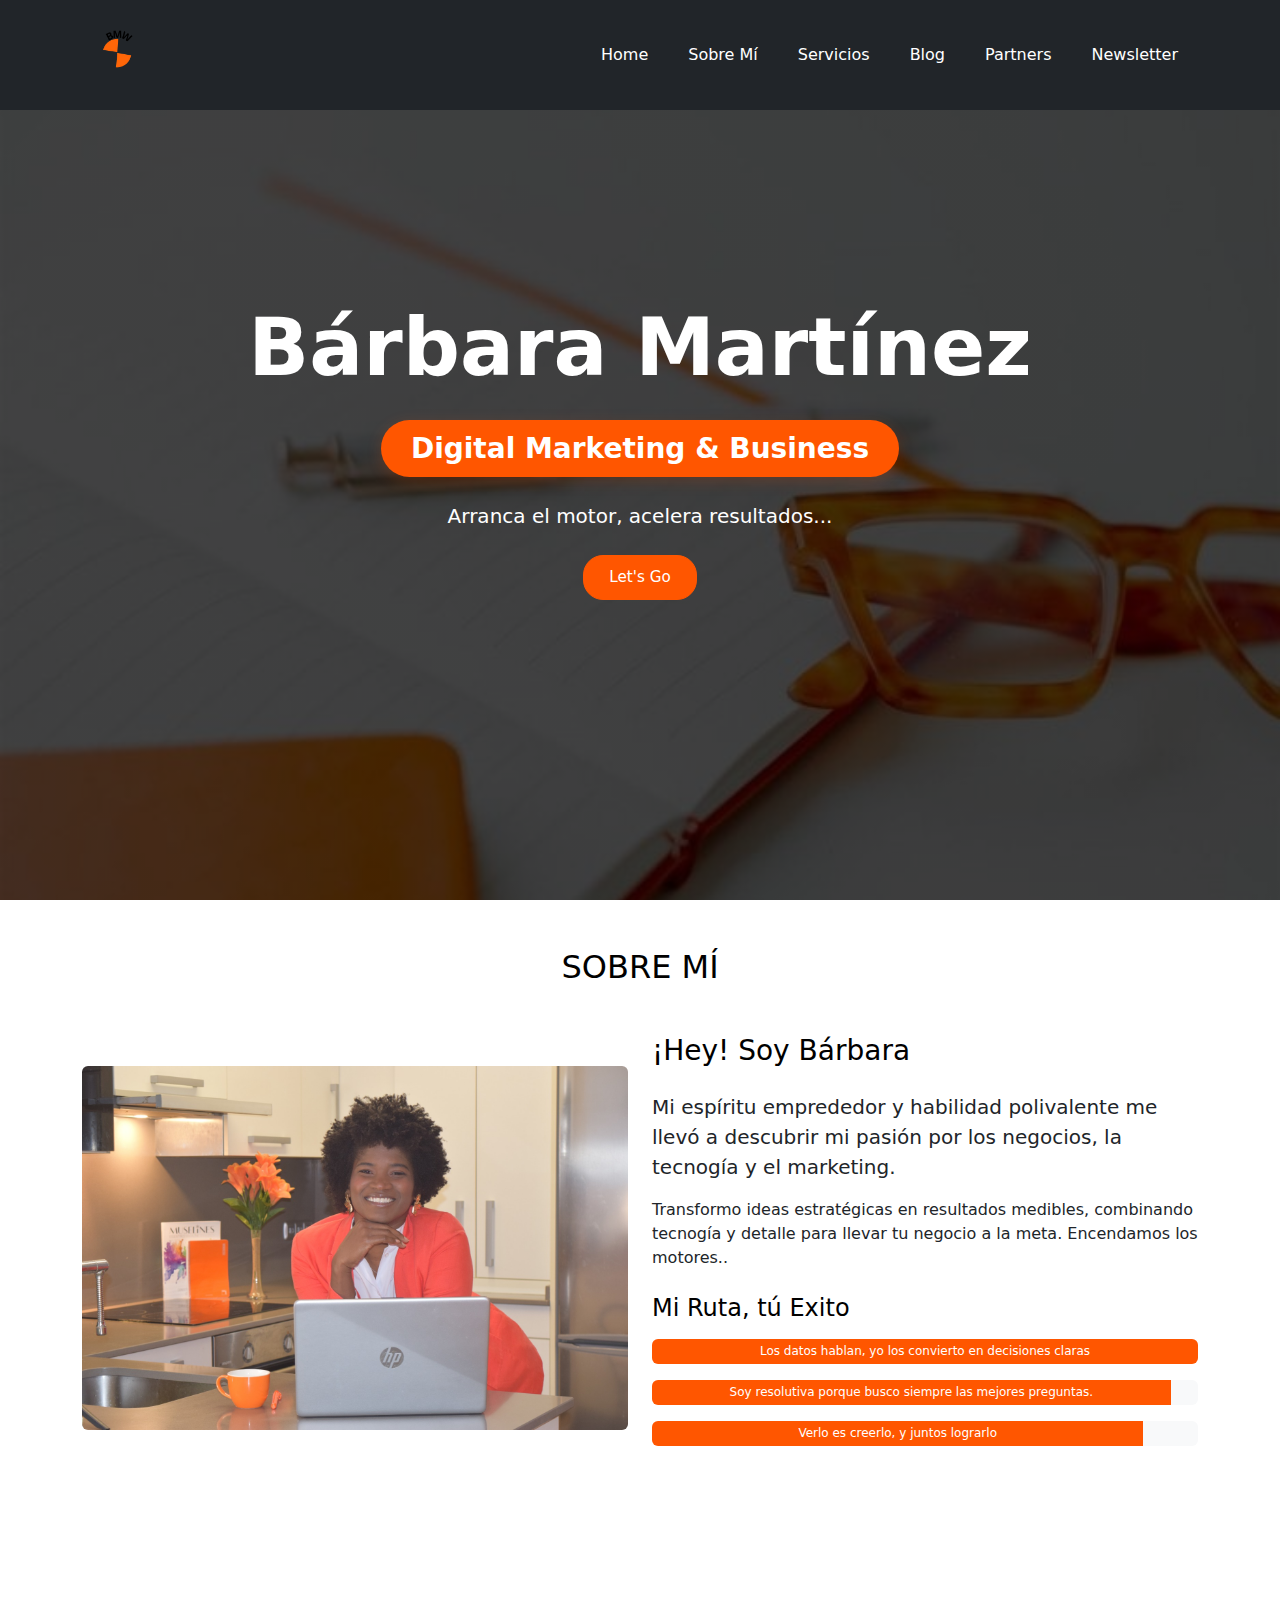
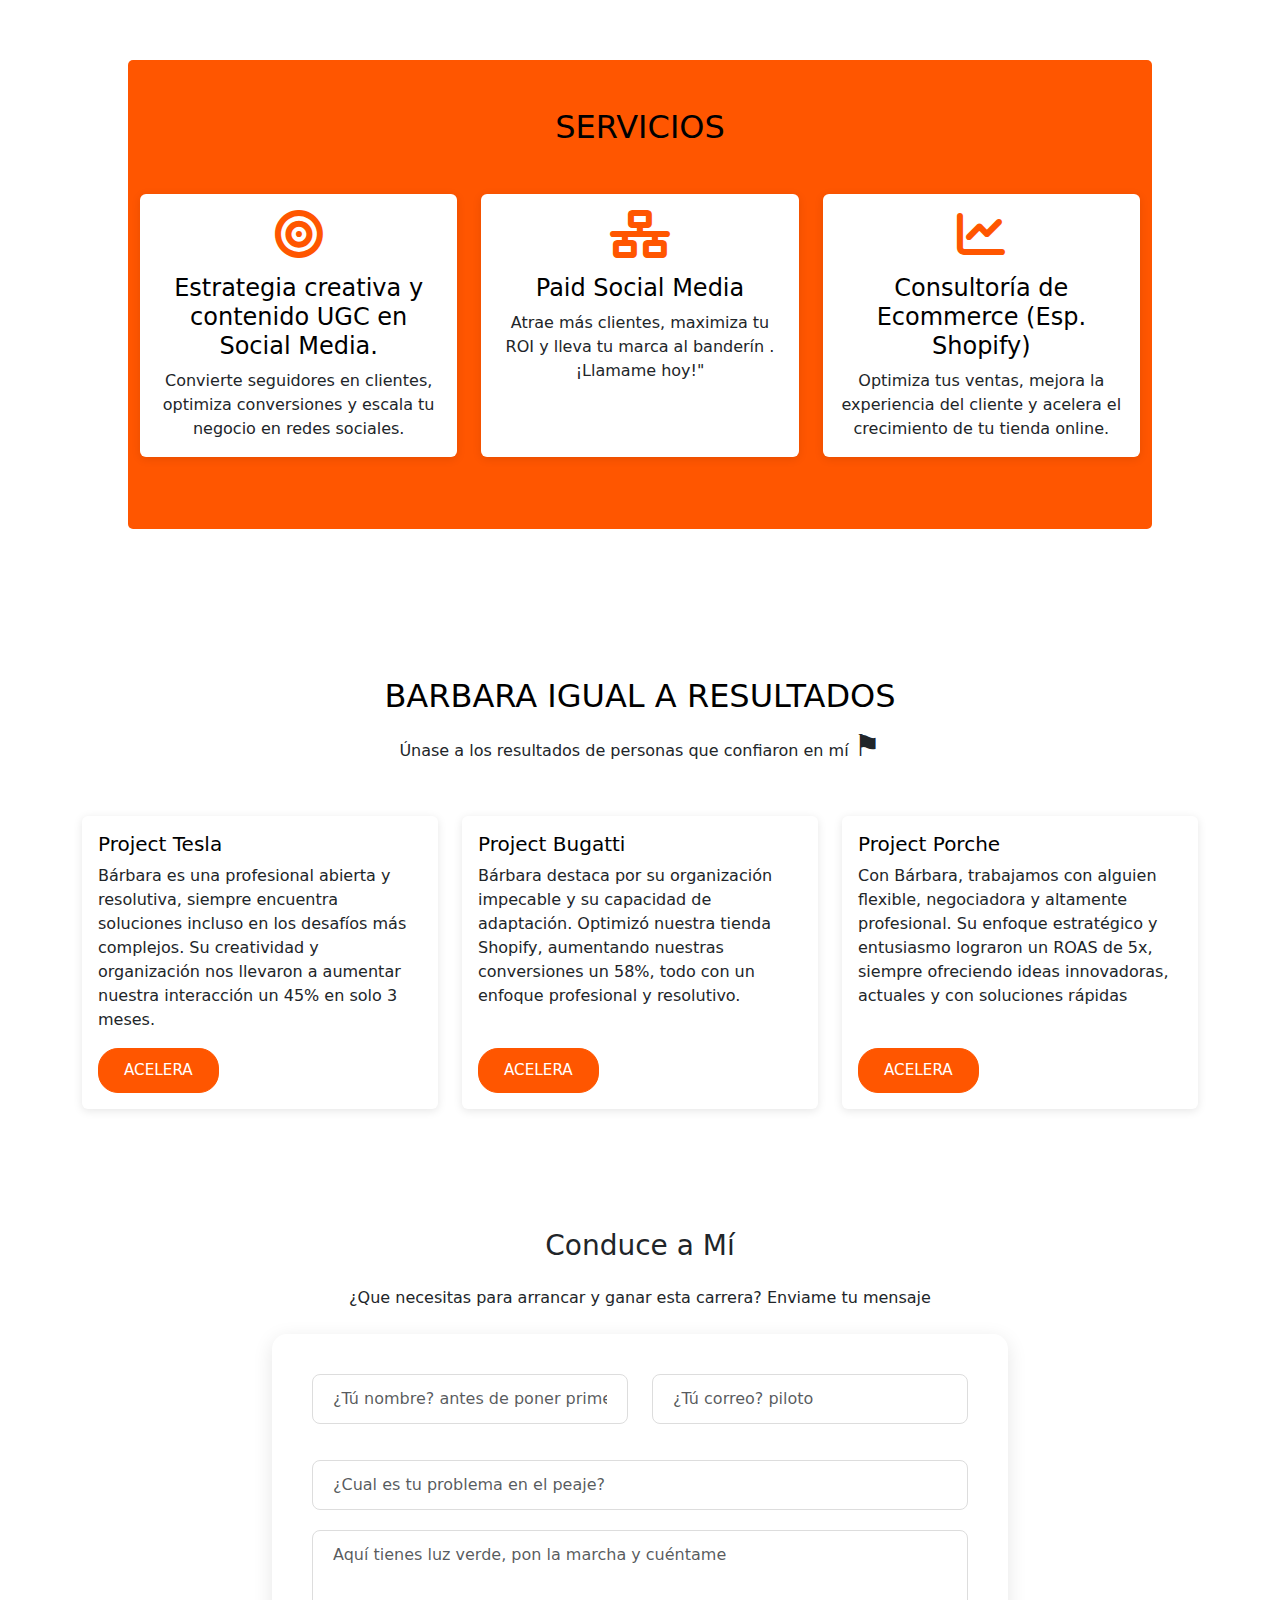
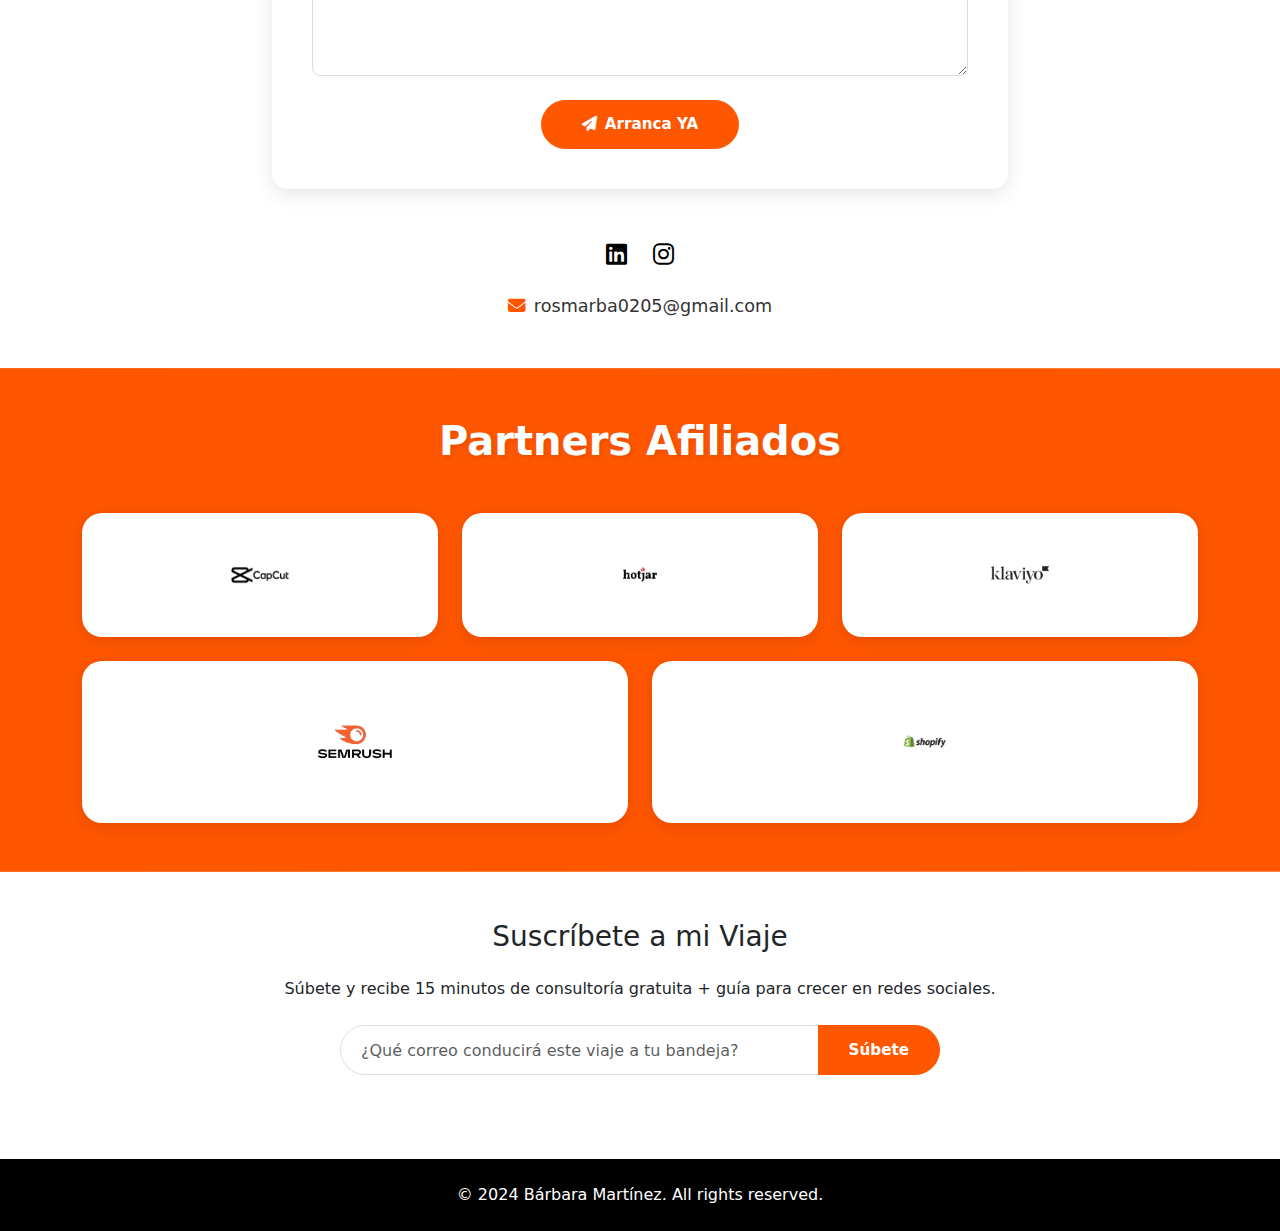
<file: index.html>
<!DOCTYPE html>
<html lang="en">
<head>
    <meta charset="UTF-8">
    <meta name="viewport" content="width=device-width, initial-scale=1.0">
    <title>Bárbara Martínez- Digital Marketing & Business</title>

    <link rel="icon" type="image/x-icon" href="images/BMW_logo_500x500_transparente.png">

    <!-- For modern browsers, you can also add: -->
    <link rel="icon" type="image/png" sizes="32x32" href="images/BMW_logo.png">
    <link rel="icon" type="image/png" sizes="16x16" href="images/BMW_logo.png">

    <!-- For Apple devices -->
    <link rel="apple-touch-icon" sizes="180x180" href="images/BMW_logo.png">

    <!-- Optional manifest file for PWA -->
    <link rel="manifest" href="images/BMW_logo.png">
    <!-- Bootstrap CSS -->
    <link href="https://cdnjs.cloudflare.com/ajax/libs/bootstrap/5.3.2/css/bootstrap.min.css" rel="stylesheet">
    <!-- Font Awesome -->
    <link href="https://cdnjs.cloudflare.com/ajax/libs/font-awesome/6.4.2/css/all.min.css" rel="stylesheet">
    <!-- Custom CSS -->
    <link href="styles.css" rel="stylesheet">
</head>


<body>
    <!-- Navigation -->
    <nav class="navbar navbar-expand-lg navbar-dark bg-dark fixed-top" id="nav-top">
        <div class="container">
            <a class="navbar-brand" href="#">
                <img src="images/BMW_logo_white_500x500_transparente.png" alt="Your Brand Logo" class="logo">
            </a>
            <button class="navbar-toggler" type="button" data-bs-toggle="collapse" data-bs-target="#navbarNav">
                <span class="navbar-toggler-icon"></span>
            </button>
            <div class="collapse navbar-collapse" id="navbarNav">
                <ul class="navbar-nav ms-auto">
                        <li class="nav-item">
                            <a class="nav-link" href="#home">Home</a>
                        </li>
                        <li class="nav-item">
                            <a class="nav-link" href="#about">Sobre Mí</a>
                        </li>
                        <li class="nav-item">
                            <a class="nav-link" href="#services">Servicios</a>
                        </li>
                    <li class="nav-item">
                        <a class="nav-link" href="blog.html">Blog</a>
                    </li>
                    <li class="nav-item">
                        <a class="nav-link" href="#partners">Partners</a>
                    </li>
                    <li class="nav-item">
                        <a class="nav-link" href="#mc_embed_signup">Newsletter</a>
                    </li>
                </ul>
            </div>
        </div>
    </nav>

    <!-- Introduction Section -->
    <section id="home" class="hero-section d-flex align-items-center">
        <div class="container text-center">
            <h1 class="display-1 fw-bold mb-4">Bárbara Martínez</h1>
            <h2 class="h3 mb-4 highlight-text-pill">Digital Marketing & Business</h2>
            <p class="lead mb-4">Arranca el motor, acelera resultados...</p>
            <a href="#contact" class="btn btn-custom btn-lg">Let's Go</a>
        </div>
    </section>

    <!-- About Section -->
    <section id="about" class="py-5">
        <div class="container">
            <h2 class="text-center mb-5 text-primary">SOBRE MÍ</h2>
            <div class="row align-items-center">
                <div class="col-md-6 mb-4 mb-md-0">
                    <img src="images/rose.jpg" alt="Your Picture" class="img-fluid rounded">
                </div>
                <div class="col-md-6">
                    <h3 class="mb-4 text-primary">¡Hey! Soy Bárbara</h3>
                    <p class="lead">Mi espíritu emprededor y habilidad polivalente me llevó a descubrir mi pasión por los negocios, la tecnogía y el marketing.</p>
                    <p>Transformo ideas estratégicas en resultados medibles, combinando tecnogía y detalle para llevar tu negocio a la meta. Encendamos los motores..</p>
                    <div class="mt-4">
                        <h4 class="mb-3 text-primary">Mi Ruta, tú Exito</h4>
                        <div class="progress mb-3">
                            <div class="progress-bar" role="progressbar" style="width: 100%">Los datos hablan, yo los convierto en decisiones claras</div>
                        </div>
                        <div class="progress mb-3">
                            <div class="progress-bar" role="progressbar" style="width: 95%">Soy resolutiva porque busco siempre las mejores preguntas.</div>
                        </div>
                        <div class="progress mb-3">
                            <div class="progress-bar" role="progressbar" style="width: 90%">Verlo es creerlo, y juntos lograrlo</div>
                        </div>
                    </div>
                </div>
            </div>
        </div>
    </section>

    <!-- Services Section -->
    <section id="services" class="py-5">
        <div class="container">
            <h2 class="text-center mb-5 text-primary">SERVICIOS</h2>
            <div class="row">
                <div class="col-md-4 mb-4">
                    <div class="card h-100 text-center">
                        <div class="card-body">
                            <i class="fas fa-bullseye fa-3x mb-3"></i>
                            <h4 class="card-title text-primary">Estrategia creativa y contenido UGC en Social Media.</h4>
                            <p class="card-text">Convierte seguidores en clientes, optimiza conversiones y escala tu negocio en redes sociales.</p>
                        </div>
                    </div>
                </div>
                <div class="col-md-4 mb-4">
                    <div class="card h-100 text-center">
                        <div class="card-body">
                            <i class="fas fa-network-wired fa-3x mb-3"></i>
                            <h4 class="card-title text-primary">Paid Social Media</h4>
                            <p class="card-text">Atrae más clientes, maximiza tu ROI y lleva tu marca al banderín .¡Llamame hoy!"</p>
                        </div>
                    </div>
                </div>
                <div class="col-md-4 mb-4">
                    <div class="card h-100 text-center">
                        <div class="card-body">
                            <i class="fas fa-chart-line fa-3x mb-3"></i>
                            <h4 class="card-title text-primary">Consultoría de Ecommerce (Esp. Shopify)</h4>
                            <p class="card-text">Optimiza tus ventas, mejora la experiencia del cliente y acelera el crecimiento de tu tienda online.</p>
                        </div>
                    </div>
                </div>
            </div>
        </div>
    </section>

    <!-- Testimonies Section -->
    <section id="portfolio" class="py-5">
        <div class="container">
            <h2 class="text-center text-primary">BARBARA IGUAL A RESULTADOS</h2>
            <p class="text-center mb-5">Únase a los resultados de personas que confiaron en mí <span style='font-size:30px;'>&#9873;</span></p>
            <div class="row">
                <div class="col-md-4 mb-4 review">
                    <div class="card project-card">
                        <div class="card-body">
                            <h5 class="card-title text-primary">Project Tesla</h5>
                            <p class="card-text">Bárbara es una profesional abierta y resolutiva, siempre encuentra soluciones incluso en los desafíos más complejos. Su creatividad y organización nos llevaron a aumentar nuestra interacción un 45% en solo 3 meses.</p>
                            <a href="#contact" class="btn btn-custom">ACELERA</a>
                        </div>
                    </div>
                </div>
                <div class="col-md-4 mb-4 review">
                    <div class="card project-card">
                        <div class="card-body">
                            <h5 class="card-title text-primary">Project Bugatti</h5>
                            <p class="card-text">Bárbara destaca por su organización impecable y su capacidad de adaptación. Optimizó nuestra tienda Shopify, aumentando nuestras conversiones un 58%, todo con un enfoque profesional y resolutivo.</p>
                            <a href="#" class="btn btn-custom">ACELERA</a>
                        </div>
                    </div>
                </div>
                <div class="col-md-4 mb-4 review">
                    <div class="card project-card">
                        <div class="card-body">
                            <h5 class="card-title text-primary">Project Porche</h5>
                            <p class="card-text">Con Bárbara, trabajamos con alguien flexible, negociadora y altamente profesional. Su enfoque estratégico y entusiasmo lograron un ROAS de 5x, siempre ofreciendo ideas innovadoras, actuales y con soluciones rápidas</p>
                            <a href="#contact" class="btn btn-custom">ACELERA</a>
                        </div>
                    </div>
                </div>
            </div>
        </div>
    </section>


    <!-- Contact Section -->
    <section id="contact" class="py-5">
    <div class="container">
        <div class="row justify-content-center">
            <div class="col-md-8 text-center">
                <h2 class="h3 mb-4">Conduce a Mí</h2>
                <p class="mb-4">¿Que necesitas para arrancar y ganar esta carrera? Enviame tu  mensaje</p>

                <form action="https://formspree.io/f/xkgnegjw"
                      method="POST"
                      onsubmit="submitForm(event)"
                      class="contact-form">
                    <div class="row">
                        <!-- Name -->
                        <div class="col-md-6 mb-3">
                            <input type="text"
                                   name="name"
                                   class="form-control"
                                   placeholder="¿Tú nombre? antes de poner primera"
                                   required>
                        </div>

                        <!-- Email -->
                        <div class="col-md-6 mb-3">
                            <input type="email"
                                   name="email"
                                   class="form-control"
                                   placeholder="¿Tú correo? piloto"
                                   required>
                        </div>
                    </div>

                    <!-- Subject -->
                    <div class="mb-3">
                        <input type="text"
                               name="subject"
                               class="form-control"
                               placeholder="¿Cual es tu problema en el peaje?">
                    </div>

                    <!-- Message -->
                    <div class="mb-4">
                        <textarea name="message"
                                  class="form-control"
                                  rows="5"
                                  placeholder="Aquí tienes luz verde, pon la marcha y cuéntame"
                                  required></textarea>
                    </div>

                    <!-- Submit Button -->
                    <div class="text-center">
                        <button type="submit" class="btn btn-custom btn-lg">
                            <i class="fas fa-paper-plane me-2"></i>Arranca YA
                        </button>
                    </div>
                </form>
            </div>

            <!-- Contact Info -->
            <div class="text-center mt-5">
                <div class="social-icons mb-3">
                    <a href="https://www.linkedin.com/in/barbara-rosa-martinez-pedroso/" target="_blank"><i class="fab fa-linkedin"></i></a>
                     <a href="https://www.instagram.com/bmw_digitalmarketing/" target="_blank"><i class="fab fa-instagram"></i></a>
                </div>
                <div class="contact-email">
                    <a href="mailto:barbara@gmail.com" class="email-link">
                        <i class="fas fa-envelope me-2"></i>rosmarba0205@gmail.com
                    </a>
                </div>
            </div>
        </div>
    </div>
</section>

        <!-- Partners Section -->

<section id="partners" class="partners-section py-5">
    <div class="container">
        <h2 class="text-center mb-5" style="color: white;">Partners Afiliados</h2>
        <div class="row g-4">
            <!-- First Row -->
            <div class="col-md-4">
                <div class="partner-card">

                        <img src="images/Capcut-Logo-PNG-File.png" alt="Apple" class="partner-logo">

                </div>
            </div>
            <div class="col-md-4">
                <div class="partner-card">

                        <img src="images/hotjar-removebg-preview.png" alt="Badoo" class="partner-logo">

                </div>
            </div>
            <div class="col-md-4">
                <div class="partner-card">

                        <img src="images/klaviyo-removebg-preview.png" alt="Presentation" class="partner-logo">

                </div>
            </div>

            <!-- Second Row -->
            <div class="col-md-6">
                <div class="partner-card">

                        <img src="images/semrush-removebg-preview.png" alt="Online Shopping" class="partner-logo">

                </div>
            </div>

            <div class="col-md-6">
                <div class="partner-card">

                        <img src="images/shopi-removebg-preview.png" alt="Cars" class="partner-logo">

                </div>
            </div>
        </div>
    </div>
</section>

    <!-- Newsletter Section -->

    <div id="mc_embed_signup" class="py-5">
    <div class="container">
        <div class="row justify-content-center">
            <div class="col-md-8 text-center">
                <!-- Success message (hidden by default) -->
                <div id="success-message" style="display: none;">
                    <div class="alert alert-success">
                        <i class="fas fa-check-circle me-2"></i>
                        ¡ Gracias por subirte a bordo! Nos esperan kilómetros de éxitos

                    </div>
                </div>

                <!-- Form (shown by default) -->
                <div id="subscription-form">
                    <h2 class="h3 mb-4">Suscríbete a mi Viaje</h2>
                    <p class="mb-4">Súbete y recibe 15 minutos de consultoría gratuita + guía para crecer en redes sociales.</p>
                    <form id="mc-embedded-subscribe-form" class="validate newsletter-form">
                        <div class="mc-field-group input-group mb-3">
                            <input type="email"
                                   name="EMAIL"
                                   class="form-control required email"
                                   id="mce-EMAIL"
                                   placeholder="¿Qué correo conducirá este viaje a tu bandeja?"
                                   required>
                            <button type="submit"
                                    name="subscribe"
                                    id="mc-embedded-subscribe"
                                    class="btn btn-custom">
                                Súbete
                            </button>
                        </div>
                    </form>
                </div>
            </div>
        </div>
    </div>
</div>



    <!-- Footer -->
    <footer class="py-4 bg-custom-dark text-white">
        <div class="container text-center">
            <p class="mb-0">&copy; 2024 Bárbara Martínez. All rights reserved.</p>
        </div>
    </footer>

    <!-- Bootstrap JS -->
    <script src="https://cdnjs.cloudflare.com/ajax/libs/bootstrap/5.3.2/js/bootstrap.bundle.min.js"></script>
</body>
</html>


<!--  function to submit form to formspree -->
<script>
function submitForm(event) {
    event.preventDefault();

    fetch("https://formspree.io/f/xkgnegjw", {
        method: "POST",
        body: new FormData(event.target),
        headers: {
            'Accept': 'application/json'
        }
    })
    .then(response => {
        if (response.ok) {
            window.location.href = "thank_you.html"; // Replace with your URL
        }
    })
    .catch(error => console.error(error));
}
</script>


<!--  function to submit form to mailchimp -->
<script>
document.getElementById('mc-embedded-subscribe-form').addEventListener('submit', function(e) {
    e.preventDefault();


    const email = document.getElementById('mce-EMAIL').value;

    const emailRegex = /^[^\s@]+@[^\s@]+\.[^\s@]+$/;
   if (!emailRegex.test(email)) {
       // Show error message
       alert('Please enter a valid email address');
       return;
   }

    // Hide the form
    document.getElementById('subscription-form').style.display = 'none';

    // Show the success message
    document.getElementById('success-message').style.display = 'block';

    // Optional: Submit to Mailchimp
    const formData = new FormData(this);
    fetch('https://github.us3.list-manage.com/subscribe/post?u=2ce63840d1519c7566023afc4&id=2955c9458d&f_id=0050e4e3f0', {
        method: 'POST',
        body: formData,
        mode: 'no-cors'
    });
});
</script>

<!-- Highlight the current section in the navigation bar -->

<script>

// Wait for the DOM to be fully loaded
document.addEventListener('DOMContentLoaded', function() {
    // Get all sections that correspond to nav links
    const sections = document.querySelectorAll('section[id]');
    const navLinks = document.querySelectorAll('.navbar-nav .nav-link');

    // Add scroll event listener
    window.addEventListener('scroll', () => {
        // Get current scroll position
        let scrollY = window.pageYOffset;

        // Go through each section to evaluate its position
        sections.forEach(section => {
            const sectionHeight = section.offsetHeight;
            const sectionTop = section.offsetTop - 100; // Offset for fixed header
            const sectionId = section.getAttribute('id');

            // Check if we're in the section
            if(scrollY > sectionTop && scrollY <= sectionTop + sectionHeight) {
                // Remove active class from all links
                navLinks.forEach(link => {
                    link.classList.remove('active');
                });

                // Add active class to corresponding nav link
                document.querySelector(`.navbar-nav .nav-link[href="#${sectionId}"]`)?.classList.add('active');
            }
        });

        // Special case for when we're at the top of the page
        if(scrollY < 100) {
            navLinks.forEach(link => {
                link.classList.remove('active');
            });
            document.querySelector('.navbar-nav .nav-link[href="#home"]')?.classList.add('active');
        }
    });

    // Add click event listeners to smooth scroll
    navLinks.forEach(link => {
        link.addEventListener('click', function(e) {
            e.preventDefault();

            const targetId = this.getAttribute('href');
            if(targetId === 'blog.html') {
                window.location.href = targetId;
                return;
            }

            const targetSection = document.querySelector(targetId);
            const offset = 80; // Adjust this value based on your navbar height

            window.scrollTo({
                top: targetSection.offsetTop - offset,
                behavior: 'smooth'
            });
        });
    });
});
</script>
</file>
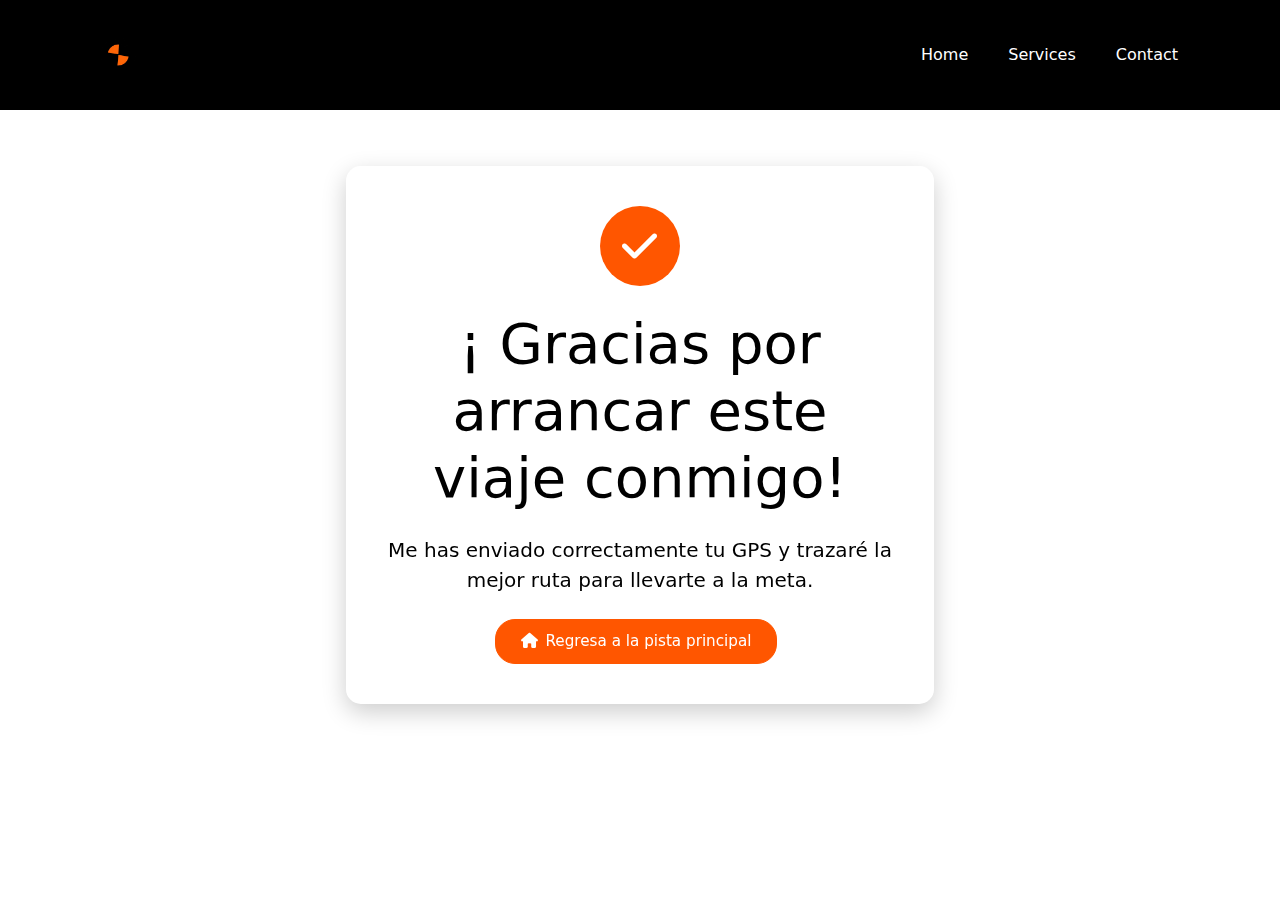
<file: thank_you.html>
<!DOCTYPE html>
<html lang="en">
<head>
    <meta charset="UTF-8">
    <meta name="viewport" content="width=device-width, initial-scale=1.0">
    <title>Thanks for Contacting - Bárbara Martínez</title>
    <link rel="icon" type="image/x-icon" href="images/BMW_logo.png">

    <!-- For modern browsers, you can also add: -->
    <link rel="icon" type="image/png" sizes="32x32" href="images/BMW_logo.png">
    <link rel="icon" type="image/png" sizes="16x16" href="images/BMW_logo.png">

    <!-- For Apple devices -->
    <link rel="apple-touch-icon" sizes="180x180" href="images/BMW_logo.png">

    <!-- Optional manifest file for PWA -->
    <link rel="manifest" href="images/BMW_logo.png">
    <!-- Bootstrap CSS -->
    <link href="https://cdnjs.cloudflare.com/ajax/libs/bootstrap/5.3.2/css/bootstrap.min.css" rel="stylesheet">
    <!-- Font Awesome -->
    <link href="https://cdnjs.cloudflare.com/ajax/libs/font-awesome/6.4.2/css/all.min.css" rel="stylesheet">
    <!-- Custom CSS -->
    <link href="styles.css" rel="stylesheet">
</head>
<body>
    <!-- Navigation -->
    <nav class="navbar navbar-expand-lg navbar-dark bg-custom-dark fixed-top">
        <div class="container">
            <a class="navbar-brand" href="index.html">
                <img src="images/BMW_logo.png" alt="Your Brand Logo" class="logo">
            </a>
            <button class="navbar-toggler" type="button" data-bs-toggle="collapse" data-bs-target="#navbarNav">
                <span class="navbar-toggler-icon"></span>
            </button>
            <div class="collapse navbar-collapse" id="navbarNav">
                <ul class="navbar-nav ms-auto">
                    <li class="nav-item">
                        <a class="nav-link" href="index.html">Home</a>
                    </li>
                    <li class="nav-item">
                        <a class="nav-link" href="index.html#services">Services</a>
                    </li>
                    <li class="nav-item">
                        <a class="nav-link" href="index.html#contact">Contact</a>
                    </li>
                </ul>
            </div>
        </div>
    </nav>

    <!-- Thank You Section -->
    <section class="thank-you-section d-flex align-items-center justify-content-center">
        <div class="container">
            <div class="row justify-content-center">
                <div class="col-md-8 text-center">
                    <div class="thank-you-content">
                        <div class="check-circle mb-4">
                            <i class="fas fa-check"></i>
                        </div>
                        <h1 class="display-4 mb-4">¡ Gracias por arrancar este viaje conmigo!</h1>
                        <p class="lead mb-4">Me has enviado correctamente tu GPS y trazaré la mejor ruta para llevarte a la meta.</p>
                        <div class="cta-buttons">
                            <a href="index.html" class="btn btn-custom me-3">
                                <i class="fas fa-home me-2"></i>Regresa a la pista principal
                            </a>
                        </div>
                    </div>
                </div>
            </div>
        </div>
    </section>

    <!-- Bootstrap JS -->
    <script src="https://cdnjs.cloudflare.com/ajax/libs/bootstrap/5.3.2/js/bootstrap.bundle.min.js"></script>
</body>
</html>
</file>
<file: styles.css>
/* Home Page styles */


.navbar {
    padding: 15px 0;
}
.navbar-brand img.logo {
    height: 70px;  /* Increased from typical 40px */
    width: auto;   /* Maintains aspect ratio */
    transition: all 0.3s ease; /* Optional: smooth size change */
}

/* For mobile responsiveness */
@media (max-width: 768px) {
    .navbar-brand img.logo {
        height: 50px; /* Slightly smaller on mobile but still prominent */
    }
}

.navbar-brand img.logo {
    height: 70px;
    width: auto;
}

.navbar-nav .nav-link {
    color: white !important;
    font-weight: 500;
    padding: 8px 15px !important;
    margin: 0 5px;
    transition: all 0.3s ease;
}

.navbar-nav .nav-link:hover,
.navbar-nav .nav-link.active {
    color: #ff5600 !important;
}

/* Mobile Navigation */
@media (max-width: 991px) {
    .navbar-collapse {
        padding: 1rem 0;
    }

    .navbar-nav .nav-link {
        padding: 10px 15px !important;
    }

    .navbar-toggler {
        border: none;
        padding: 0;
    }

    .navbar-toggler:focus {
        box-shadow: none;
        outline: none;
    }
}


.logo {
    height: 40px; /* Adjust this value to control logo size */
    width: auto; /* Maintains aspect ratio */
    object-fit: contain; /* Ensures logo fits without distortion */
    border-radius: 5px;
}


.highlight-text-pill {
    background-color: #ff5600;
    color: white;
    padding: 12px 30px;
    border-radius: 50px;
    display: inline-block;
    font-weight: 600;
    box-shadow: 0 4px 15px rgba(255, 86, 0, 0.2);
    transition: transform 0.3s ease, box-shadow 0.3s ease;
}

.highlight-text-pill:hover {
    transform: translateY(-2px);
    box-shadow: 0 6px 20px rgba(255, 86, 0, 0.3);
}

#services{
    background-color: #ff5600;
    width: 80%;
    margin: 0 auto;
    border-radius: 5px;
    margin-top: 150px;
}

#portfolio{
    margin-top: 100px;
}

.review .card {
    height: 100%;
    display: flex;
    flex-direction: column;
}

.review .card-body {
    flex: 1;
    display: flex;
    flex-direction: column;
}

.review .card-text {
    flex-grow: 1;
    margin-bottom: 1rem;
}

.review .btn {
    align-self: flex-start;
}


.hero-section {
    height: 100vh;
    background: linear-gradient(rgba(0,0,0,0.7), rgba(0,0,0,0.7)), url('images/IMG-20241205-WA0010.jpg');
    background-size: cover;
    background-position: center;
    background-attachment: fixed; /* Optional: creates parallax effect */
    color: white;
}


.contact-email {
    margin-top: 20px;
}

.email-link {
    color: #333;
    text-decoration: none;
    font-size: 1.1rem;
    transition: color 0.3s ease;
}

.email-link:hover {
    color: #ff5600;
}

.email-link i {
    color: #ff5600;
}



/* Project Cards */
.project-card {
    transition: transform 0.3s ease;
}

.project-card:hover {
    transform: translateY(-5px);
}

/* Custom Color Scheme */
.btn-custom {
    background-color: #ff5600;
    border-color: #ff5600;
    color: white;
}

.btn-custom:hover {
    background-color: #e64d00;
    border-color: #e64d00;
    color: white;
}

/* Social Icons */
.social-icons a {
    color: #000;
    margin: 0 10px;
    font-size: 24px;
    transition: color 0.3s ease;
}

.social-icons a:hover {
    color: #ff5600;
}

/* Progress Bars */
.progress {
    height: 25px;
    margin-bottom: 15px;
    background-color: #f8f9fa;
}

.progress-bar {
    background-color: #ff5600;
    padding: 5px;
}

/* Services Cards */
.card {
    border: none;
    box-shadow: 0 2px 10px rgba(0,0,0,0.1);
    transition: all 0.3s ease;
}

.card:hover {
    box-shadow: 0 5px 20px rgba(0,0,0,0.15);
}

.card i {
    color: #ff5600;
}

/* Contact Form */
.form-control {
    padding: 12px;
    margin-bottom: 20px;
    border: 1px solid #ddd;
}

.form-control:focus {
    border-color: #ff5600;
    box-shadow: none;
}

/* Text Colors */
.text-primary {
    color: #000 !important;
}

.bg-custom-dark {
    background-color: #000;
}

/* Responsive Adjustments */
@media (max-width: 768px) {
    .hero-section {
        height: 80vh;
    }

    .display-1 {
        font-size: 3rem;
    }

    .social-icons a {
        margin: 0 5px;
        font-size: 20px;
    }
}

/* Partners Section */
.partners-section {
    background: linear-gradient(45deg, #ff5600, #ff7e3d);
    padding: 4rem 0;
    position: relative;
    overflow: hidden;
    border-top: 1px solid rgba(255, 255, 255, 0.1);
    border-bottom: 1px solid rgba(255, 255, 255, 0.1);
}

/* Modern decorative elements */
.partners-section::before {
    content: '';
    position: absolute;
    top: 0;
    left: 0;
    right: 0;
    bottom: 0;
    background-color: #ff5600;
}

.partners-section h2 {
    font-size: 2.5rem;
    font-weight: 600;
    margin-bottom: 3rem;
    color: white;
    text-align: center;
    text-shadow: 2px 2px 4px rgba(0, 0, 0, 0.1);
    position: relative;
}

.partner-card {
    background: white;
    border-radius: 20px;
    padding: 2rem;
    height: 100%;
    display: flex;
    align-items: center;
    justify-content: center;
    transition: all 0.3s ease;
    border: 1px solid rgba(255, 255, 255, 0.2);
    box-shadow:
        0 4px 15px rgba(0, 0, 0, 0.1),
        inset 0 0 20px rgba(255, 255, 255, 0.05);
    position: relative;
    overflow: hidden;
}

.partner-card::after {
    content: '';
    position: absolute;
    top: -50%;
    left: -50%;
    width: 200%;
    height: 200%;
    background: linear-gradient(
        45deg,
        transparent,
        rgba(255, 86, 0, 0.1),
        transparent
    );
    transform: rotate(45deg);
    transition: all 0.6s ease;
    opacity: 0;
}

.partner-card:hover {
    transform: translateY(-5px);
    border-color: rgba(255, 86, 0, 0.4);
    box-shadow:
        0 10px 25px rgba(0, 0, 0, 0.2),
        0 0 30px rgba(255, 86, 0, 0.1);
}

.partner-card:hover::after {
    opacity: 1;
    transform: rotate(45deg) translate(50%, 50%);
}

.partner-link {
    display: flex;
    align-items: center;
    justify-content: center;
    width: 100%;
    height: 100%;
    z-index: 1;
}

.partner-logo {
    max-width: 20%;
    height: auto;
    opacity: 1;
    transition: all 0.3s ease;
}

.partner-card:hover .partner-logo {
    opacity: 1;
    transform: scale(1.05);
}

/* Responsive Adjustments */
@media (max-width: 768px) {
    .partner-card {
        padding: 1.5rem;
        margin-bottom: 1rem;
    }

    .partners-section h2 {
        font-size: 2rem;
    }

    .partner-logo {
        max-width: 30%;
    }
}











/* Blog Page Styles */
/* Blog header spacing */
.blog-header {
    /* Base spacing for desktop */
    margin-top: calc(76px + 3rem); /* 76px for navbar height + additional space */
    margin-bottom: 4rem;
    padding: 3rem 0;
    position: relative;
    overflow: hidden;
}

/* Custom breakpoints for responsive spacing */
@media (max-width: 1200px) {
    .blog-header {
        margin-top: calc(76px + 2.5rem);
        margin-bottom: 3.5rem;
        padding: 2.5rem 0;
    }
}

@media (max-width: 991px) {
    .blog-header {
        margin-top: calc(76px + 2rem);
        margin-bottom: 3rem;
        padding: 2rem 0;
    }
}

@media (max-width: 768px) {
    .blog-header {
        margin-top: calc(76px + 1.5rem);
        margin-bottom: 2.5rem;
        padding: 1.5rem 0;
    }
}

@media (max-width: 576px) {
    .blog-header {
        margin-top: calc(76px + 1rem);
        margin-bottom: 2rem;
        padding: 1rem 0;
    }
}


.blog-header::before {
    content: '';
    position: absolute;
    top: -50%;
    right: -20%;
    width: 60%;
    height: 200%;
    background: linear-gradient(45deg, rgba(255, 86, 0, 0.05), rgba(255, 86, 0, 0.1));
    transform: rotate(-15deg);
    z-index: -1;
    border-radius: 30% 70% 70% 30% / 30% 30% 70% 70%;
}

.blog-header h1 {
    font-size: 3.5rem;
    margin-bottom: 1.5rem;
    background: linear-gradient(45deg, #ff5600, #ff7e3d);
    -webkit-background-clip: text;
    -webkit-text-fill-color: transparent;
    position: relative;
}

.blog-header .lead {
    font-size: 1.25rem;
    color: #4a4a4a;
    line-height: 1.6;
    max-width: 90%;
}

.header-accent {
    width: 80px;
    height: 4px;
    background: #ff5600;
    margin-top: 2rem;
    border-radius: 2px;
}

.profile-image-wrapper {
    display: flex;
    justify-content: center;
    align-items: center;
    position: relative;
}

.profile-image {
    position: relative;
    width: 300px;
    height: 300px;
    border-radius: 30% 70% 70% 30% / 30% 30% 70% 70%;
    overflow: hidden;
    box-shadow: 0 15px 35px rgba(0,0,0,0.1);
    transition: all 0.3s ease;
}

.profile-image:hover {
    transform: translateY(-5px);
    box-shadow: 0 20px 40px rgba(0,0,0,0.15);
}

.profile-image img {
    width: 100%;
    height: 100%;
    object-fit: cover;
    transition: all 0.3s ease;
}

.image-accent {
    position: absolute;
    bottom: -10px;
    right: -10px;
    width: 80px;
    height: 80px;
    background: linear-gradient(45deg, #ff5600, #ff7e3d);
    opacity: 0.1;
    border-radius: 30% 70% 70% 30% / 30% 30% 70% 70%;
    z-index: -1;
}

@media (max-width: 991px) {

    .blog-header h1 {
        font-size: 2.8rem;
    }

    .blog-header .lead {
        max-width: 100%;
        margin: 0 auto;
    }

    .header-accent {
        margin: 2rem auto;
    }

    .profile-image {
        width: 250px;
        height: 250px;
        margin: 2rem auto 0;
    }
}

@media (max-width: 768px) {
    .blog-header h1 {
        font-size: 2.3rem;
    }
}


.featured-card {
    height: 100%;
    overflow: hidden; /* Prevents image overflow */
}

.featured-card .col-md-6:first-child {
    height: 100%;
    position: relative;
}

.featured-card img {
    width: 100%;
    height: 100%;
    object-fit: cover; /* Makes image cover the entire space */
    position: absolute;
    left: 0;
    top: 0;
}

/* For mobile responsiveness */
@media (max-width: 768px) {
    .featured-card .col-md-6:first-child {
        height: 300px; /* Fixed height for mobile */
        position: relative;
    }
}

/* Featured Post */
.featured-card {
    box-shadow: 0 10px 30px rgba(0,0,0,0.1);
    transition: transform 0.3s ease;
}

.featured-card:hover {
    transform: translateY(-5px);
}

.featured-badge {
    background-color: #ff5600;
    color: white;
    padding: 5px 15px;
    border-radius: 20px;
    display: inline-block;
    font-size: 0.9rem;
    font-weight: 500;
    text-align: center;
    width: 150px;
    margin: 0 auto;
}


/* Blog Cards */
.blog-card {
    height: 100%;
    display: flex;
    flex-direction: column;
    transition: transform 0.3s ease;
}

.card-img-top {
    width: 100%;
    height: 250px; /* Fixed height for all images */
    object-fit: cover; /* Makes images cover the area without distortion */
    object-position: center; /* Centers the image */
}


.blog-card:hover {
    transform: translateY(-5px);
}

.post-category {
    color: #ff5600;
    font-weight: 600;
    font-size: 0.9rem;
}

.text-custom {
    color: #ff5600 !important;
}

.text-custom:hover {
    color: #e64d00 !important;
}

/* Newsletter Section */
.newsletter-form .form-control {
    height: 50px;
    border-radius: 25px 0 0 25px;
    border: 1px solid #ddd;
}

.newsletter-form .btn {
    border-radius: 0 25px 25px 0;
    padding-left: 30px;
    padding-right: 30px;
}

/* Blog Header */
.blog-header {
    background-color: white;
    border-bottom: 1px solid #eee;
}

.card-body {
    flex: 1; /* Takes up remaining space */
    display: flex;
    flex-direction: column;
}

.blog-grid .col-lg-4 {
    display: flex;
}

/* For responsive design */
@media (max-width: 768px) {
    .card-img-top {
        height: 200px; /* Slightly smaller height for mobile */
    }
}



/* Responsive Adjustments */
@media (max-width: 768px) {
    .featured-card .row {
        flex-direction: column;
    }

    .featured-card .card-body {
        padding: 2rem 1rem;
    }
}


/* Mailchimp Form Styles - Add to your styles.css */
#mc_embed_signup {
    background: transparent;
    font-family: inherit;
    width: 100%;
}

#mc_embed_signup .newsletter-form {
    max-width: 600px;
    margin: 0 auto;
}

#mc_embed_signup .mc-field-group {
    padding: 0;
    min-height: auto;
}

#mc_embed_signup input.email {
    height: 50px;
    border-radius: 25px 0 0 25px;
    border: 1px solid #ddd;
    padding: 0 20px;
    font-size: 16px;
    font-family: inherit;
    width: auto;
    flex: 1;
}

#mc_embed_signup input.email:focus {
    border-color: #ff5600;
    outline: none;
    box-shadow: 0 0 0 0.2rem rgba(255, 86, 0, 0.25);
}

#mc_embed_signup .btn-custom {
    height: 50px;
    border-radius: 0 25px 25px 0;
    padding: 0 30px;
    background-color: #ff5600;
    border-color: #ff5600;
    color: white;
    font-weight: 600;
    transition: all 0.3s ease;
}

#mc_embed_signup .btn-custom:hover {
    background-color: #e64d00;
    border-color: #e64d00;
    transform: translateY(-2px);
}

#mc_embed_signup #mce-responses {
    margin: 20px 0;
    padding: 0;
    font-weight: normal;
}

#mc_embed_signup #mce-error-response {
    color: #dc3545;
    margin-bottom: 1rem;
}

#mc_embed_signup #mce-success-response {
    color: #28a745;
    margin-bottom: 1rem;
}

/* Responsive adjustments */
@media (max-width: 768px) {
    #mc_embed_signup input.email,
    #mc_embed_signup .btn-custom {
        border-radius: 25px;
        width: 100%;
        margin: 5px 0;
    }

    #mc_embed_signup .input-group {
        flex-direction: column;
    }
}


/* Contact Form Styles - Add to your styles.css */

.contact-form {
    background: white;
    padding: 40px;
    border-radius: 15px;
    box-shadow: 0 5px 20px rgba(0,0,0,0.1);
}

.contact-form .form-control {
    height: auto;
    border-radius: 8px;
    border: 1px solid #ddd;
    padding: 12px 20px;
    font-size: 16px;
    font-family: inherit;
    transition: all 0.3s ease;
}

.contact-form .form-control:focus {
    border-color: #ff5600;
    box-shadow: 0 0 0 0.2rem rgba(255, 86, 0, 0.25);
    outline: none;
}

.contact-form textarea.form-control {
    min-height: 120px;
    resize: vertical;
}

.contact-form .btn-custom {
    background-color: #ff5600;
    border-color: #ff5600;
    color: white;
    padding: 12px 40px;
    font-weight: 600;
    border-radius: 25px;
    transition: all 0.3s ease;
}

.contact-form .btn-custom:hover {
    background-color: #e64d00;
    border-color: #e64d00;
    transform: translateY(-2px);
}

/* Form success/error states */
.contact-form .form-control.is-invalid {
    border-color: #dc3545;
    box-shadow: none;
}

.contact-form .form-control.is-valid {
    border-color: #28a745;
    box-shadow: none;
}

/* Responsive adjustments */
@media (max-width: 768px) {
    .contact-form {
        padding: 20px;
    }

    .contact-form .form-control {
        font-size: 14px;
        padding: 10px 15px;
    }

    .contact-form .btn-custom {
        width: 100%;
    }
}


/* Custom Success Message */


#custom-success-message {
    animation: fadeIn 0.5s ease-in;
}

.alert-success {
    background-color: rgba(255, 86, 0, 0.1);
    border: 1px solid #ff5600;
    color: #ff5600;
    padding: 15px 20px;
    border-radius: 10px;
    font-weight: 500;
}

@keyframes fadeIn {
    from { opacity: 0; transform: translateY(-10px); }
    to { opacity: 1; transform: translateY(0); }
}

.alert-success {
    background-color: rgba(255, 86, 0, 0.1);
    border: 1px solid #ff5600;
    color: #ff5600;
    padding: 15px 20px;
    border-radius: 10px;
    font-weight: 500;
    margin-top: 20px;
}

#success-message {
    animation: fadeIn 0.5s ease-in;
}

@keyframes fadeIn {
    from { opacity: 0; transform: translateY(-10px); }
    to { opacity: 1; transform: translateY(0); }
}


.spinner-border.text-custom {
    color: #ff5600;
}

/* Fade in animation for new posts */
.blog-card {
    animation: fadeIn 0.5s ease-in;
}

@keyframes fadeIn {
    from { opacity: 0; transform: translateY(20px); }
    to { opacity: 1; transform: translateY(0); }
}




/* Thank you page */
.thank-you-section {
    min-height: 90vh;
    background-size: cover;
    background-position: center;
    background-attachment: fixed;
    color: black;
    padding-top: 60px;
}

.thank-you-content {
    background: rgba(255, 255, 255, 0.1);
    backdrop-filter: blur(10px);
    padding: 2.5rem;
    border-radius: 15px;
    box-shadow: 0 8px 25px rgba(0,0,0,0.2);
    max-width: 800px;
    margin: 0 auto;
    width: 80%;
}

.check-circle {
    width: 80px; /* Reduced from 100px */
    height: 80px; /* Reduced from 100px */
    background-color: #ff5600;
    border-radius: 50%;
    display: inline-flex;
    align-items: center;
    justify-content: center;
    margin-bottom: 1.5rem; /* Reduced from 2rem */
    animation: scaleIn 0.5s ease-out;
}

.check-circle i {
    font-size: 40px; /* Reduced from 50px */
    color: white;
}

.btn-custom {
    background-color: #ff5600;
    border-color: #ff5600;
    color: white;
    padding: 10px 25px;
    border-radius: 20px;
    transition: all 0.3s ease;
    font-size: 0.95rem;
}

.btn-custom:hover {
    background-color: #e64d00;
    border-color: #e64d00;
    color: white;
    transform: translateY(-2px);
}

.btn-outline-custom {
    border: 2px solid #ff5600;
    color: #ff5600;
    padding: 10px 25px;
    border-radius: 20px;
    transition: all 0.3s ease;
    font-size: 0.95rem;
}

.btn-outline-custom:hover {
    background-color: #ff5600;
    color: white;
    transform: translateY(-2px);
}

.cta-buttons {
    margin-top: 1.5rem;
    gap: 0.75rem;
    display: flex;
    justify-content: center;
}

.cta-buttons .btn {
    margin: 0 0.5rem;
}

@keyframes scaleIn {
    0% {
        transform: scale(0);
        opacity: 0;
    }
    100% {
        transform: scale(1);
        opacity: 1;
    }
}

/* Responsive Adjustments */
@media (max-width: 768px) {
    .thank-you-content {
        padding: 1.5rem;
        margin: 0.75rem;
    }

    .cta-buttons {
        display: flex;
        flex-direction: column;
        gap: 0.75rem;
    }

    .cta-buttons .btn {
        width: 100%;
        margin: 0 !important;
    }

    .thank-you-section {
        min-height: 85vh;
        padding-top: 50px;
    }
}
</file>
